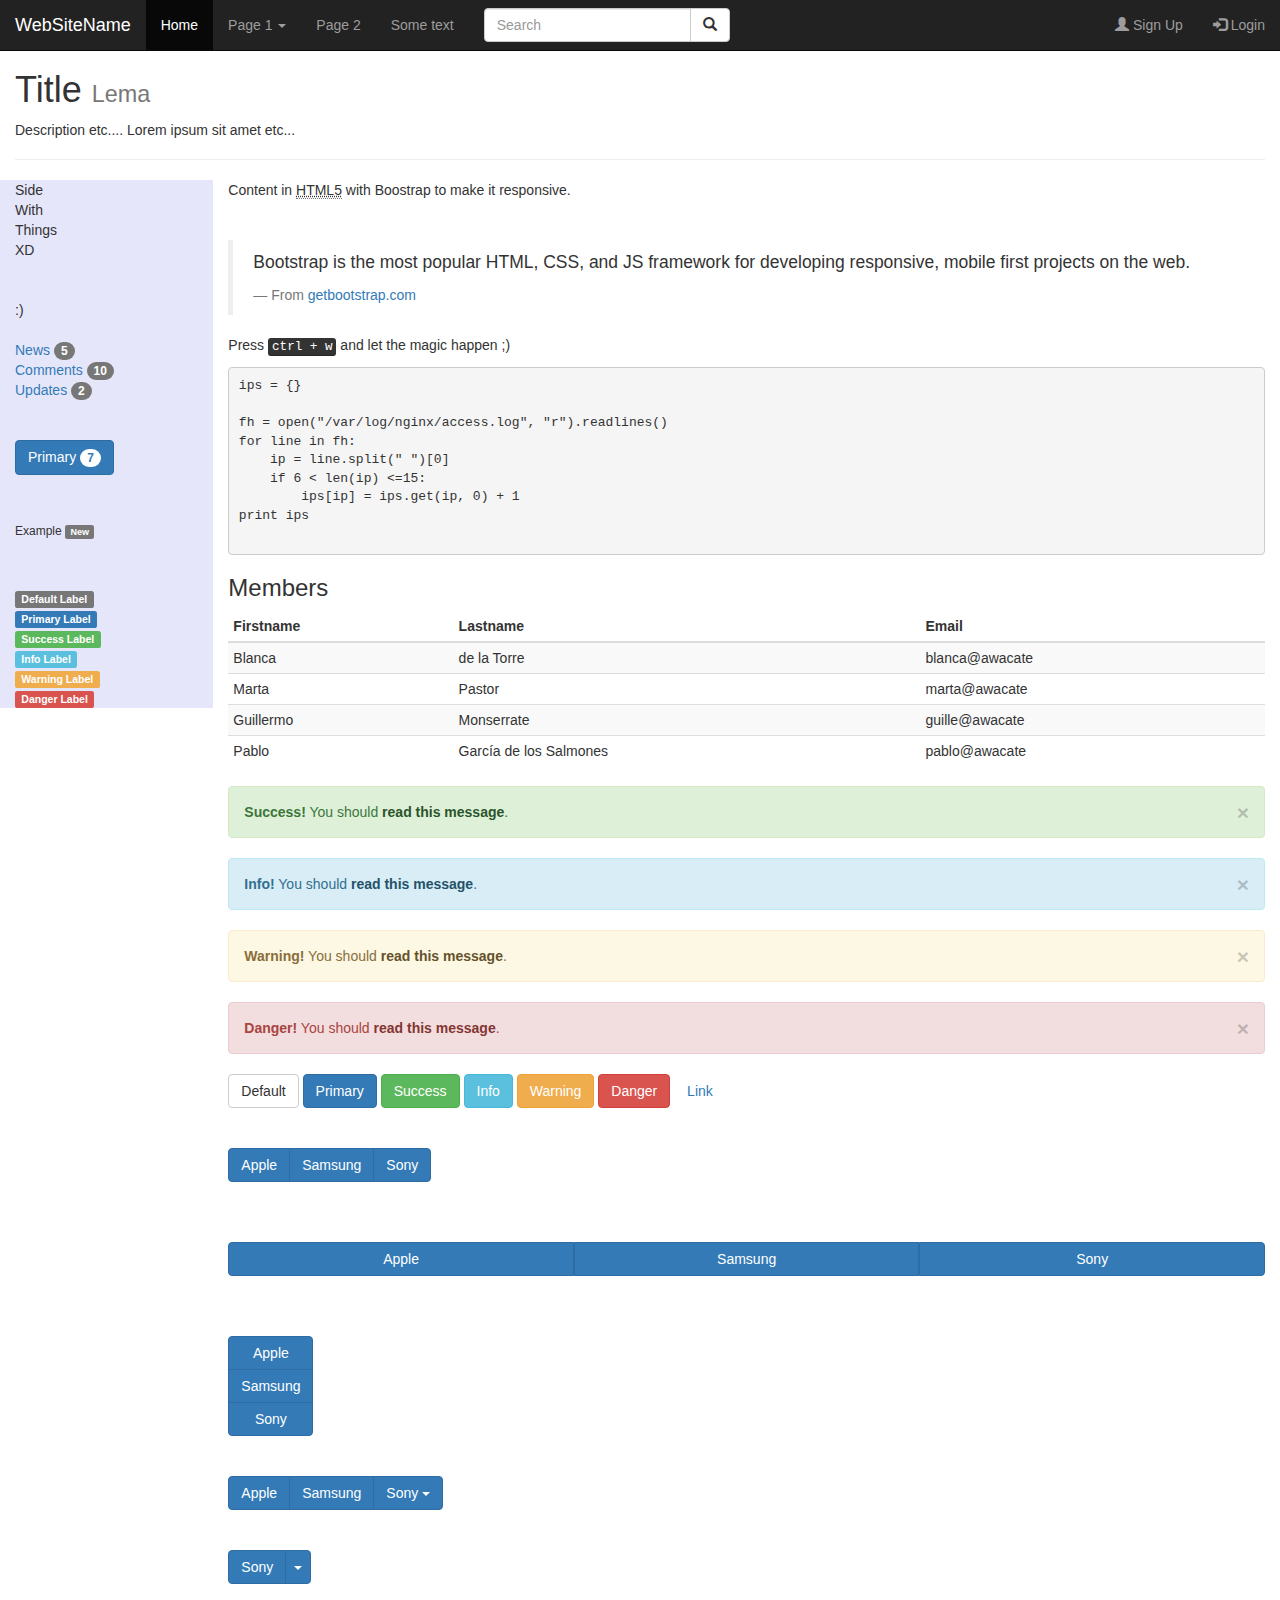
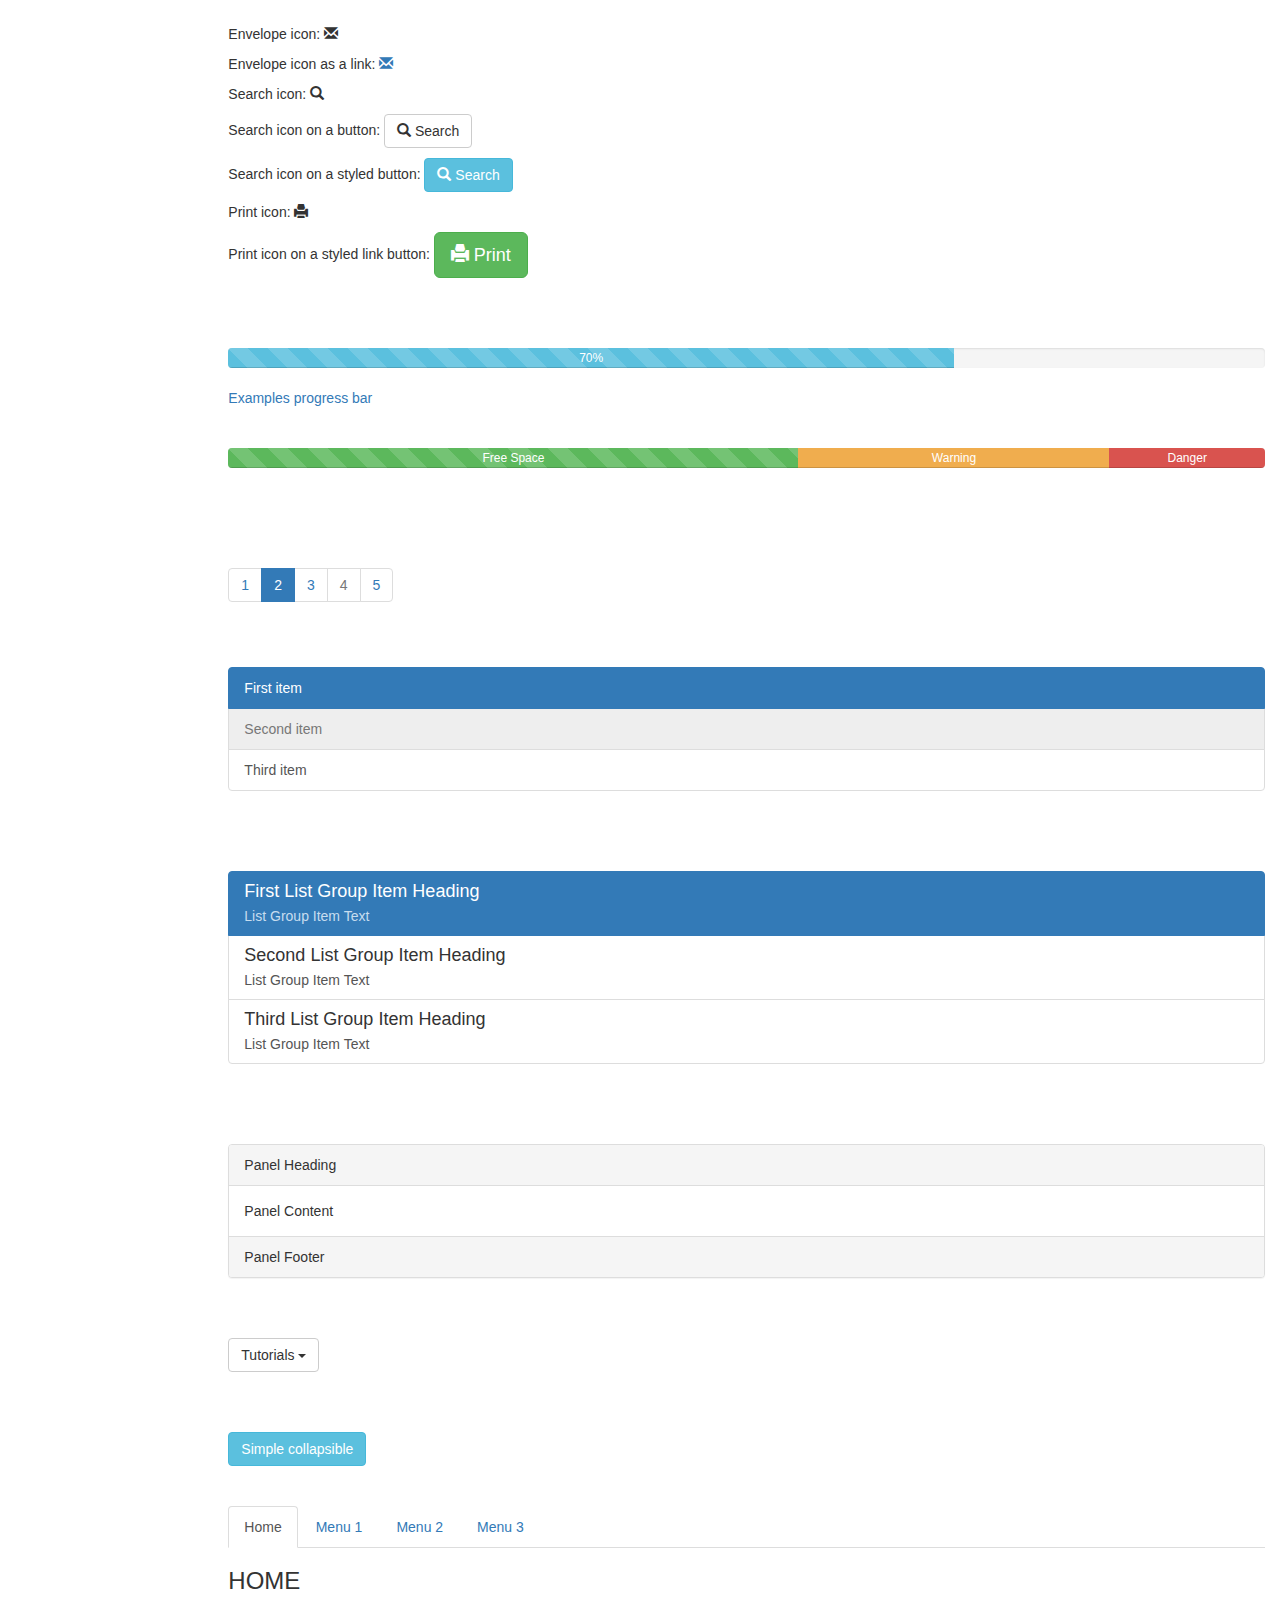
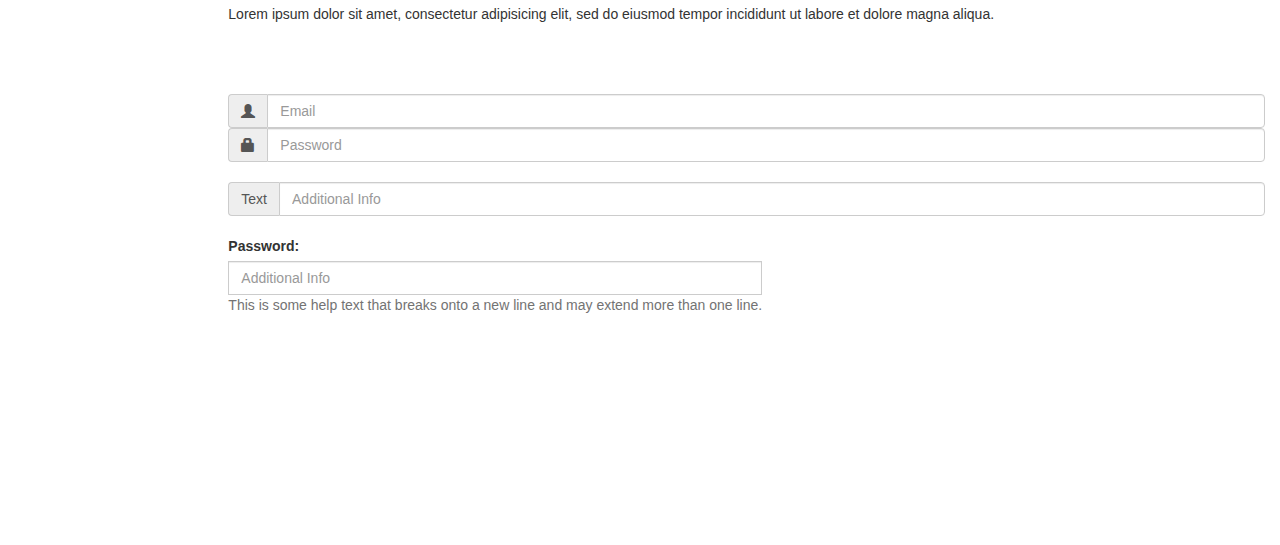
<file: experiments/testing-boostrap.html>
<!DOCTYPE html>
<html lang="en">
<head>
    <title>Bootstrap testing</title>
    <meta charset="utf-8">
    <meta name="viewport" content="width=device-width, initial-scale=1">
    <link rel="stylesheet" href="https://maxcdn.bootstrapcdn.com/bootstrap/3.3.7/css/bootstrap.min.css">
    <script src="https://ajax.googleapis.com/ajax/libs/jquery/3.1.1/jquery.min.js"></script>
    <script src="https://maxcdn.bootstrapcdn.com/bootstrap/3.3.7/js/bootstrap.min.js"></script>
</head>
<body>
    
    <nav class="navbar navbar-inverse navbar-fixed-top">
        <div class="container-fluid">
            <div class="navbar-header">
                <button type="button" class="navbar-toggle" data-toggle="collapse" data-target="#myNavbar">
                    <span class="icon-bar"></span>
                    <span class="icon-bar"></span>
                    <span class="icon-bar"></span>                        
                  </button>
                <a class="navbar-brand" href="#">WebSiteName</a>
            </div>
            <div class="collapse navbar-collapse" id="myNavbar">
                <ul class="nav navbar-nav">
                    <li class="active"><a href="#">Home</a></li>
                    <li class="dropdown">
                        <a class="dropdown-toggle" data-toggle="dropdown" href="#">Page 1
                            <span class="caret"></span>
                        </a>
                        <ul class="dropdown-menu">
                            <li><a href="#">Page 1-1</a></li>
                            <li><a href="#">Page 1-2</a></li>
                            <li><a href="#">Page 1-3</a></li>
                        </ul>
                    </li>
                    <li><a href="#">Page 2</a></li>
                </ul>
                <p class="navbar-text">Some text</p>
                <form class="navbar-form navbar-left">
                    <div class="input-group">
                        <input type="text" class="form-control" placeholder="Search">
                        <div class="input-group-btn">
                        <button class="btn btn-default" type="submit">
                            <i class="glyphicon glyphicon-search"></i>
                        </button>
                        </div>
                    </div>
                </form>
                <ul class="nav navbar-nav navbar-right">
                    <li><a href="#"><span class="glyphicon glyphicon-user"></span> Sign Up</a></li>
                    <li><a href="#"><span class="glyphicon glyphicon-log-in"></span> Login</a></li>
                </ul>
            </div>
        </div>
    </nav>
    
    
    

    <div class="container-fluid" style="margin-top:30px">
        <div class="page-header">
            <h1>Title <small>Lema</small></h1>
            <p>Description etc.... Lorem ipsum sit amet etc...</p>
        </div>
        
        <div class="row">
            <div class="col-sm-2" style="background-color:lavender;">
                Side<br>
                With<br>
                Things<br>
                XD<br>
                <br><br>
                :)
                <br><br>
                
                <a href="#">News <span class="badge">5</span></a><br>
                <a href="#">Comments <span class="badge">10</span></a><br>
                <a href="#">Updates <span class="badge">2</span></a><br>
                
                <br><br>
                <button type="button" class="btn btn-primary">Primary <span class="badge">7</span></button><br>
                <br><br>
                
                <h6>Example <span class="label label-default">New</span></h6>
                
                <br><br>
                <span class="label label-default">Default Label</span><br>
                <span class="label label-primary">Primary Label</span><br>
                <span class="label label-success">Success Label</span><br>
                <span class="label label-info">Info Label</span><br>
                <span class="label label-warning">Warning Label</span><br>
                <span class="label label-danger">Danger Label</span><br>



            </div>
            <div class="col-sm-10">
                Content in <abbr title="HyperText Markup Language 5">HTML5</abbr> with Boostrap to make it responsive.<br><br><br>
                
                <blockquote>
                    <p>Bootstrap is the most popular HTML, CSS, and JS framework for developing responsive, mobile first projects on the web.</p>
                    <footer>From <a href="http://getbootstrap.com/" target="_blank">getbootstrap.com</a></footer>
                </blockquote>
                
                <p>Press <kbd>ctrl + w</kbd> and let the magic happen ;)</p>
                <pre>
ips = {}

fh = open("/var/log/nginx/access.log", "r").readlines()
for line in fh:
    ip = line.split(" ")[0]
    if 6 < len(ip) <=15:
        ips[ip] = ips.get(ip, 0) + 1
print ips
                </pre>
                
                <h3>Members</h3>
                <table class="table table-striped table-hover table-condensed table-responsive">
                    <thead>
                        <tr>
                            <th>Firstname</th>
                            <th>Lastname</th>
                            <th>Email</th>
                        </tr>
                    </thead>
                    <tbody>
                        <tr>
                            <td>Blanca</td>
                            <td>de la Torre</td>
                            <td>blanca@awacate</td>
                        </tr>
                        <tr>
                            <td>Marta</td>
                            <td>Pastor</td>
                            <td>marta@awacate</td>
                        </tr>
                        <tr>
                            <td>Guillermo</td>
                            <td>Monserrate</td>
                            <td>guille@awacate</td>
                        </tr>
                        <tr>
                            <td>Pablo</td>
                            <td>García de los Salmones</td>
                            <td>pablo@awacate</td>
                        </tr>
                    </tbody>
                </table>
                
                <div>
                    <div class="alert alert-success">
                        <a href="#" class="close" data-dismiss="alert" aria-label="close">×</a>
                        <strong>Success!</strong> You should <a href="#" class="alert-link">read this message</a>.
                    </div>
                    <div class="alert alert-info">
                        <a href="#" class="close" data-dismiss="alert" aria-label="close">×</a>
                        <strong>Info!</strong> You should <a href="#" class="alert-link">read this message</a>.
                    </div>
                    <div class="alert alert-warning">
                        <a href="#" class="close" data-dismiss="alert" aria-label="close">×</a>
                        <strong>Warning!</strong> You should <a href="#" class="alert-link">read this message</a>.
                    </div>
                    <div class="alert alert-danger">
                        <a href="#" class="close" data-dismiss="alert" aria-label="close">×</a>
                        <strong>Danger!</strong> You should <a href="#" class="alert-link">read this message</a>.
                    </div>
                </div>
                
                <div>
                    <button type="button" class="btn btn-default">Default</button>
                    <button type="button" class="btn btn-primary">Primary</button>
                    <button type="button" class="btn btn-success">Success</button>
                    <button type="button" class="btn btn-info">Info</button>
                    <button type="button" class="btn btn-warning">Warning</button>
                    <button type="button" class="btn btn-danger">Danger</button>
                    <button type="button" class="btn btn-link">Link</button>
                </div>
                
                <br><br>
                
                <div>
                    <div class="btn-group">
                        <button type="button" class="btn btn-primary">Apple</button>
                        <button type="button" class="btn btn-primary">Samsung</button>
                        <button type="button" class="btn btn-primary">Sony</button>
                    </div>
                </div>
                
                <br><br><br>
                
                <div class="btn-group btn-group-justified">
                    <a href="#" class="btn btn-primary">Apple</a>
                    <a href="#" class="btn btn-primary">Samsung</a>
                    <a href="#" class="btn btn-primary">Sony</a>
                </div>
                
                <br><br><br>
                
                <div class="btn-group-vertical">
                  <button type="button" class="btn btn-primary">Apple</button>
                  <button type="button" class="btn btn-primary">Samsung</button>
                  <button type="button" class="btn btn-primary">Sony</button>
                </div>
                
                <br><br><br>
                
                <div class="btn-group">
                    <button type="button" class="btn btn-primary">Apple</button>
                    <button type="button" class="btn btn-primary">Samsung</button>
                    <div class="btn-group">
                        <button type="button" class="btn btn-primary dropdown-toggle" data-toggle="dropdown">
                            Sony <span class="caret"></span>
                        </button>
                        <ul class="dropdown-menu" role="menu">
                            <li><a href="#">Tablet</a></li>
                            <li><a href="#">Smartphone</a></li>
                        </ul>
                    </div>
                </div>
                
                <br><br><br>
                
                <div class="btn-group">
                    <button type="button" class="btn btn-primary">Sony</button>
                    <button type="button" class="btn btn-primary dropdown-toggle" data-toggle="dropdown">
                        <span class="caret"></span>
                    </button>
                    <ul class="dropdown-menu" role="menu">
                        <li><a href="#">Tablet</a></li>
                        <li><a href="#">Smartphone</a></li>
                    </ul>
                </div>
                
                <br><br><br>
                
                <p>Envelope icon: <span class="glyphicon glyphicon-envelope"></span></p>    
                <p>Envelope icon as a link:
                    <a href="#"><span class="glyphicon glyphicon-envelope"></span></a>
                </p>
                <p>Search icon: <span class="glyphicon glyphicon-search"></span></p>
                <p>Search icon on a button:
                    <button type="button" class="btn btn-default">
                        <span class="glyphicon glyphicon-search"></span> Search
                    </button>
                </p>
                <p>Search icon on a styled button:
                    <button type="button" class="btn btn-info">
                        <span class="glyphicon glyphicon-search"></span> Search
                    </button>
                </p>
                <p>Print icon: <span class="glyphicon glyphicon-print"></span></p>      
                <p>Print icon on a styled link button:
                    <a href="#" class="btn btn-success btn-lg">
                        <span class="glyphicon glyphicon-print"></span> Print 
                    </a>
                </p> 
                
                <br><br><br>
                
                <div class="progress">
                    <div class="progress-bar progress-bar-info progress-bar-striped active" role="progressbar" aria-valuenow="70" aria-valuemin="0" aria-valuemax="100" style="width:70%">
                        <span class="">70%</span>
                    </div>
                </div>
                <a href="https://www.w3schools.com/bootstrap/bootstrap_progressbars.asp" target="_blank">Examples progress bar</a>
                
                
                <br><br><br>
                
                <div class="progress">
                    <div class="progress-bar progress-bar-success progress-bar-striped active" role="progressbar" style="width:55%">
                        Free Space
                    </div>
                    <div class="progress-bar progress-bar-warning" role="progressbar" style="width:30%">
                        Warning
                    </div>
                    <div class="progress-bar progress-bar-danger" role="progressbar" style="width:15%">
                        Danger
                    </div>
                </div>
                
                <br><br><br>
                
                <ul class="pagination">
                    <li><a href="#">1</a></li>
                    <li class="active"><a href="#">2</a></li>
                    <li><a href="#">3</a></li>
                    <li class="disabled"><a href="#">4</a></li>
                    <li><a href="#">5</a></li>
                </ul>
                
                <br><br><br>
                
                <div class="list-group">
                    <a href="#" class="list-group-item active">First item</a>
                    <a href="#" class="list-group-item disabled">Second item</a>
                    <a href="#" class="list-group-item">Third item</a>
                </div>
                
                <br><br><br>
                
                <div class="list-group">
                    <a href="#" class="list-group-item active">
                        <h4 class="list-group-item-heading">First List Group Item Heading</h4>
                        <p class="list-group-item-text">List Group Item Text</p>
                    </a>
                    <a href="#" class="list-group-item">
                        <h4 class="list-group-item-heading">Second List Group Item Heading</h4>
                        <p class="list-group-item-text">List Group Item Text</p>
                    </a>
                    <a href="#" class="list-group-item">
                        <h4 class="list-group-item-heading">Third List Group Item Heading</h4>
                        <p class="list-group-item-text">List Group Item Text</p>
                    </a>
                </div>
                
                <br><br><br>
                
                <div class="panel panel-default">
                    <div class="panel-heading">Panel Heading</div>
                    <div class="panel-body">Panel Content</div>
                    <div class="panel-footer">Panel Footer</div>
                </div>
                
                <br><br>
                
                <div class="dropdown">
                    <button class="btn btn-default dropdown-toggle" type="button" data-toggle="dropdown">Tutorials
                        <span class="caret"></span>
                    </button>
                    <ul class="dropdown-menu" aria-labelledby="menu1">
                        <li role="presentation" class="dropdown-header">Dropdown header 1</li>
                        <li role="presentation"><a role="menuitem" href="#">HTML</a></li>
                        <li role="presentation"><a role="menuitem" href="#">CSS</a></li>
                        <li role="presentation"><a role="menuitem" href="#">JavaScript</a></li>
                        <li role="presentation" class="divider"></li>
                        <li role="presentation" class="dropdown-header">Dropdown header 2</li>
                        <li role="presentation"><a role="menuitem" href="#">About Us</a></li>
                    </ul>
                </div>
                
                <br><br><br>
                
                <button type="button" class="btn btn-info" data-toggle="collapse" data-target="#demo">Simple collapsible</button>
                <div id="demo" class="collapse">
                    Lorem ipsum dolor text....
                </div>
                
                <br><br><br>
                
                
                
                
                <ul class="nav nav-tabs">
                    <li class="active"><a data-toggle="tab" href="#home">Home</a></li>
                    <li><a data-toggle="tab" href="#menu1">Menu 1</a></li>
                    <li><a data-toggle="tab" href="#menu2">Menu 2</a></li>
                    <li><a data-toggle="tab" href="#menu3">Menu 3</a></li>
                </ul>
                
                <div class="tab-content">
                    <div id="home" class="tab-pane fade in active">
                        <h3>HOME</h3>
                        <p>Lorem ipsum dolor sit amet, consectetur adipisicing elit, sed do eiusmod tempor incididunt ut labore et dolore magna aliqua.</p>
                    </div>
                    <div id="menu1" class="tab-pane fade">
                        <h3>Menu 1</h3>
                        <p>Ut enim ad minim veniam, quis nostrud exercitation ullamco laboris nisi ut aliquip ex ea commodo consequat.</p>
                    </div>
                    <div id="menu2" class="tab-pane fade">
                        <h3>Menu 2</h3>
                        <p>Sed ut perspiciatis unde omnis iste natus error sit voluptatem accusantium doloremque laudantium, totam rem aperiam.</p>
                    </div>
                    <div id="menu3" class="tab-pane fade">
                        <h3>Menu 3</h3>
                        <p>Eaque ipsa quae ab illo inventore veritatis et quasi architecto beatae vitae dicta sunt explicabo.</p>
                    </div>
                </div>
                
                
                
                
                <br><br><br>
                
                
                <form>
                    <div class="input-group">
                        <span class="input-group-addon"><i class="glyphicon glyphicon-user"></i></span>
                        <input id="email" type="text" class="form-control" name="email" placeholder="Email">
                    </div>
                    <div class="input-group">
                        <span class="input-group-addon"><i class="glyphicon glyphicon-lock"></i></span>
                        <input id="password" type="password" class="form-control" name="password" placeholder="Password">
                    </div>
                    <br>
                    <div class="input-group">
                        <span class="input-group-addon">Text</span>
                        <input id="msg" type="text" class="form-control" name="msg" placeholder="Additional Info">
                    </div>
                    <br>
                    <div class="input-group">
                        <label for="msg2">Password:</label>
                        <input id="msg2" type="text" class="form-control" name="msg2" placeholder="Additional Info">
                        <span class="help-block">This is some help text that breaks onto a new line and may extend more than one line.</span>
                    </div>
                </form>
                
                
                <br><br><br>
                
                <br><br><br><br><br><br><br><br>
                
            </div>
        </div>
    </div>

</body>
</html>
</file>
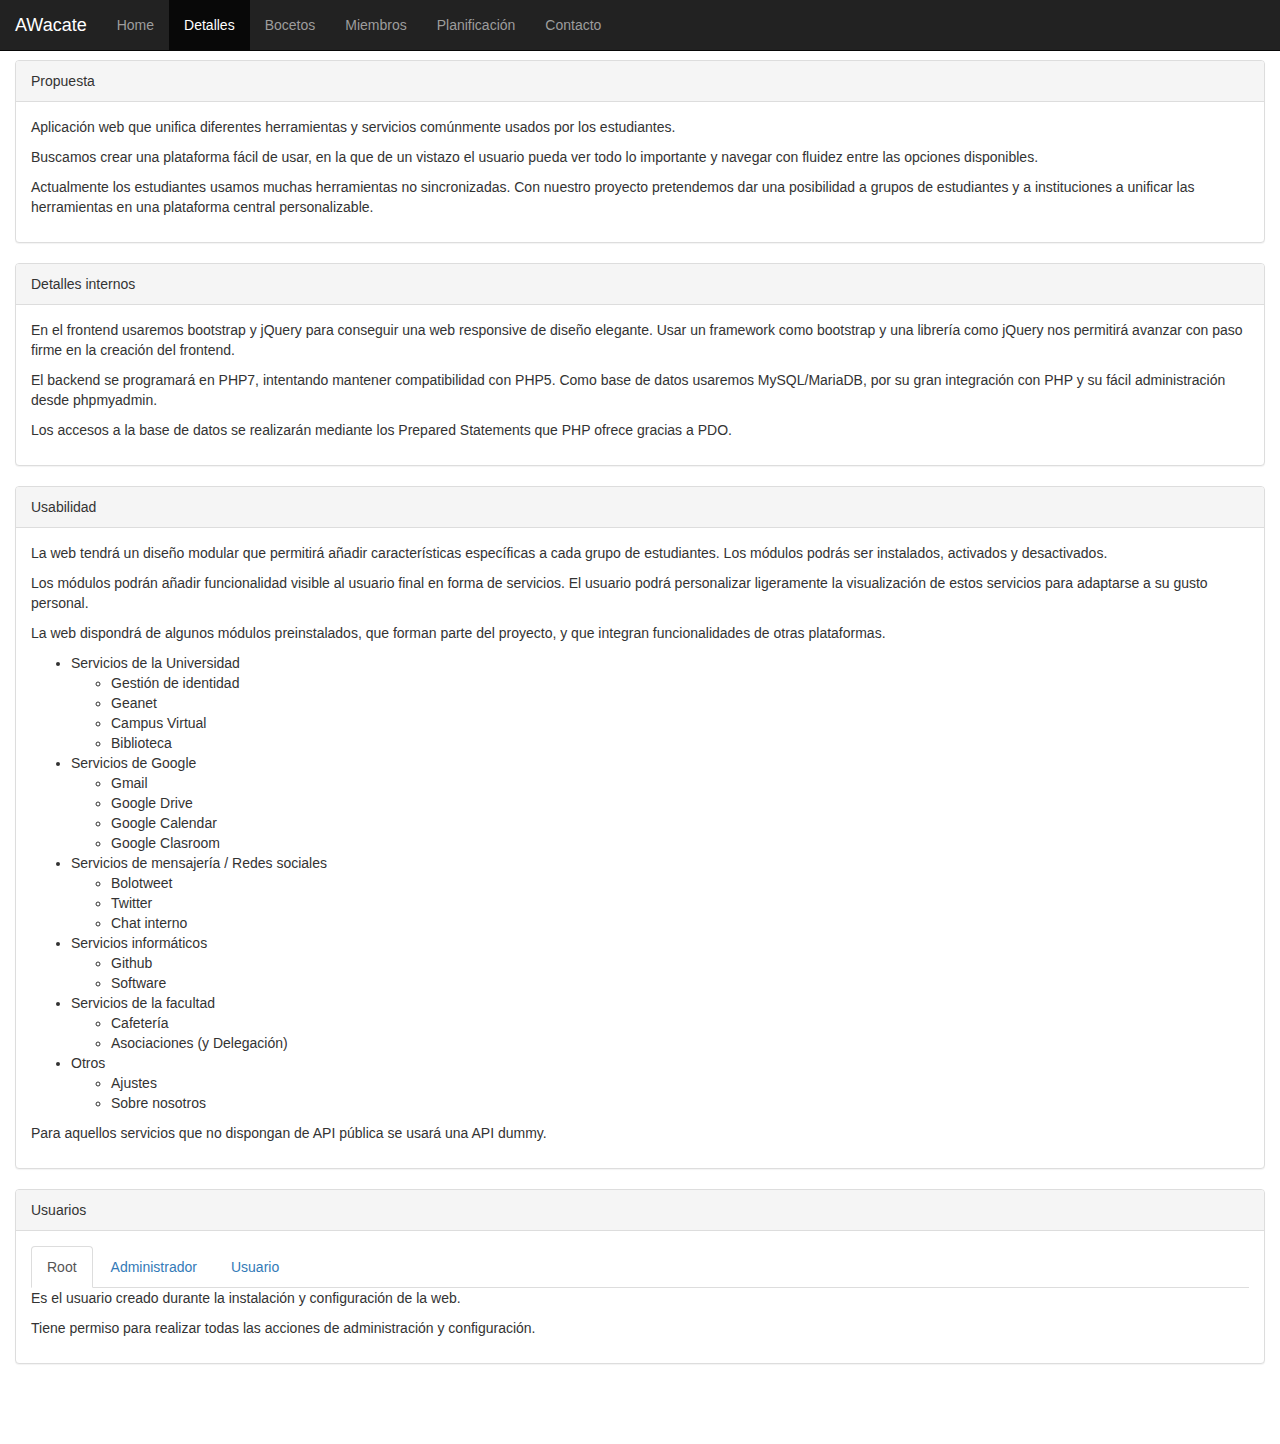
<file: pr1/detalles.html>
<!DOCTYPE html>
<html lang="en">
<head>
    <title>AWacate - Home</title>
    <meta charset="utf-8">
    <meta name="viewport" content="width=device-width, initial-scale=1">
    <link rel="stylesheet" href="css/style.css">
    <link rel="stylesheet" href="https://maxcdn.bootstrapcdn.com/bootstrap/3.3.7/css/bootstrap.min.css">
    <script src="https://ajax.googleapis.com/ajax/libs/jquery/3.1.1/jquery.min.js"></script>
    <script src="https://maxcdn.bootstrapcdn.com/bootstrap/3.3.7/js/bootstrap.min.js"></script>
</head>
<body>
  <nav class="navbar navbar-inverse navbar-fixed-top">
      <div class="container-fluid">
          <div class="navbar-header">
              <button type="button" class="navbar-toggle" data-toggle="collapse" data-target="#myNavbar">
                  <span class="icon-bar"></span>
                  <span class="icon-bar"></span>
                  <span class="icon-bar"></span>
                </button>
              <a class="navbar-brand" href="index.html">AWacate</a>
          </div>
          <div class="collapse navbar-collapse" id="myNavbar">
              <ul class="nav navbar-nav">
                  <li><a href="index.html">Home</a></li>
                  <li class="active"><a href="detalles.html">Detalles</a></li>
                  <li><a href="bocetos.html">Bocetos</a></li>
                  <li><a href="miembros.html">Miembros</a></li>
                  <li><a href="planificacion.html">Planificación</a></li>
                  <li><a href="contacto.html">Contacto</a></li>
              </ul>
          </div>
      </div>
  </nav>

  <div id="maincontainer" class="container-fluid">

    <div class="panel panel-default">
        <div class="panel-heading">Propuesta</div>
        <div class="panel-body">
          <p>Aplicación web que unifica diferentes herramientas y servicios comúnmente usados por los estudiantes.</p>
          <p>Buscamos crear una plataforma fácil de usar, en la que de un vistazo el usuario pueda ver todo lo importante y navegar con fluidez entre las opciones disponibles.</p>
          <p>Actualmente los estudiantes usamos muchas herramientas no sincronizadas. Con nuestro proyecto pretendemos dar una posibilidad a grupos de estudiantes y a instituciones a unificar las herramientas en una plataforma central personalizable.</p>
        </div>
    </div>

    <div class="panel panel-default">
        <div class="panel-heading">Detalles internos</div>
        <div class="panel-body">
          <p>En el frontend usaremos bootstrap y jQuery para conseguir una web responsive de diseño elegante. Usar un framework como bootstrap y una librería como jQuery nos permitirá avanzar con paso firme en la creación del frontend.</p>
          <p>El backend se programará en PHP7, intentando mantener compatibilidad con PHP5. Como base de datos usaremos MySQL/MariaDB, por su gran integración con PHP y su fácil administración desde phpmyadmin.</p>
          <p>Los accesos a la base de datos se realizarán mediante los Prepared Statements que PHP ofrece gracias a PDO.</p>
        </div>
    </div>

    <div class="panel panel-default">
        <div class="panel-heading">Usabilidad</div>
        <div class="panel-body">
          <p>La web tendrá un diseño modular que permitirá añadir características específicas a cada grupo de estudiantes. Los módulos podrás ser instalados, activados y desactivados.</p>
          <p>Los módulos podrán añadir funcionalidad visible al usuario final en forma de servicios. El usuario podrá personalizar ligeramente la visualización de estos servicios para adaptarse a su gusto personal.</p>
          <p>La web dispondrá de algunos módulos preinstalados, que forman parte del proyecto, y que integran funcionalidades de otras plataformas.</p>
          <ul>
            <li>
              Servicios de la Universidad
              <ul>
                <li>Gestión de identidad</li>
                <li>Geanet</li>
                <li>Campus Virtual</li>
                <li>Biblioteca</li>
              </ul>
            </li>
            <li>
              Servicios de Google
              <ul>
                <li>Gmail</li>
                <li>Google Drive</li>
                <li>Google Calendar</li>
                <li>Google Clasroom</li>
              </ul>
            </li>
            <li>
              Servicios de mensajería / Redes sociales
              <ul>
                <li>Bolotweet</li>
                <li>Twitter</li>
                <li>Chat interno</li>
              </ul>
            </li>
            <li>
              Servicios informáticos
              <ul>
                <li>Github</li>
                <li>Software</li>
              </ul>
            </li>
            <li>
              Servicios de la facultad
              <ul>
                <li>Cafetería</li>
                <li>Asociaciones (y Delegación)</li>
              </ul>
            </li>
            <li>
              Otros
              <ul>
                <li>Ajustes</li>
                <li>Sobre nosotros</li>
              </ul>
            </li>
          </ul>
          <p>Para aquellos servicios que no dispongan de API pública se usará una API dummy.</p>
        </div>
    </div>

    <div class="panel panel-default">
        <div class="panel-heading">Usuarios</div>
        <div class="panel-body">

          <ul class="nav nav-tabs">
            <li class="active"><a data-toggle="tab" href="#users-root">Root</a></li>
            <li><a data-toggle="tab" href="#users-administrador">Administrador</a></li>
            <li><a data-toggle="tab" href="#users-usuario">Usuario</a></li>
          </ul>
          <div class="tab-content">
            <div id="users-root" class="tab-pane fade in active">
                <p>Es el usuario creado durante la instalación y configuración de la web.</p>
                <p>Tiene permiso para realizar todas las acciones de administración y configuración.</p>
            </div>
            <div id="users-administrador" class="tab-pane fade">
                <p>Usuarios creados (o promovidos) por la cuenta de root.</p>
                <p>Tienen permiso para realizar todas las acciones de administración.</p>
            </div>
            <div id="users-usuario" class="tab-pane fade">
                <p>Según la configuración, los usuarios podrás registrarse o deberán ser invitados.</p>
                <p>Estos usuarios son los consumidores de la web. La usarán para acceder a los servicios ofrecidos.</p>
            </div>
          </div>
        </div>
    </div>
  </div>
  <br><br><br>
</body>
</html>
</file>
<file: pr1/css/style.css>
div.container-fluid#maincontainer {
  margin-top:60px;
}

div.persondata > h1 {
  padding-top: 60px;
}

div.persondata > img.persondata-picture {
  height:200px;
  width:200px;
  margin:20px;
}

div.persondata > img.persondata-picture[src=""] {
   background-color:pink;
}
</file>
